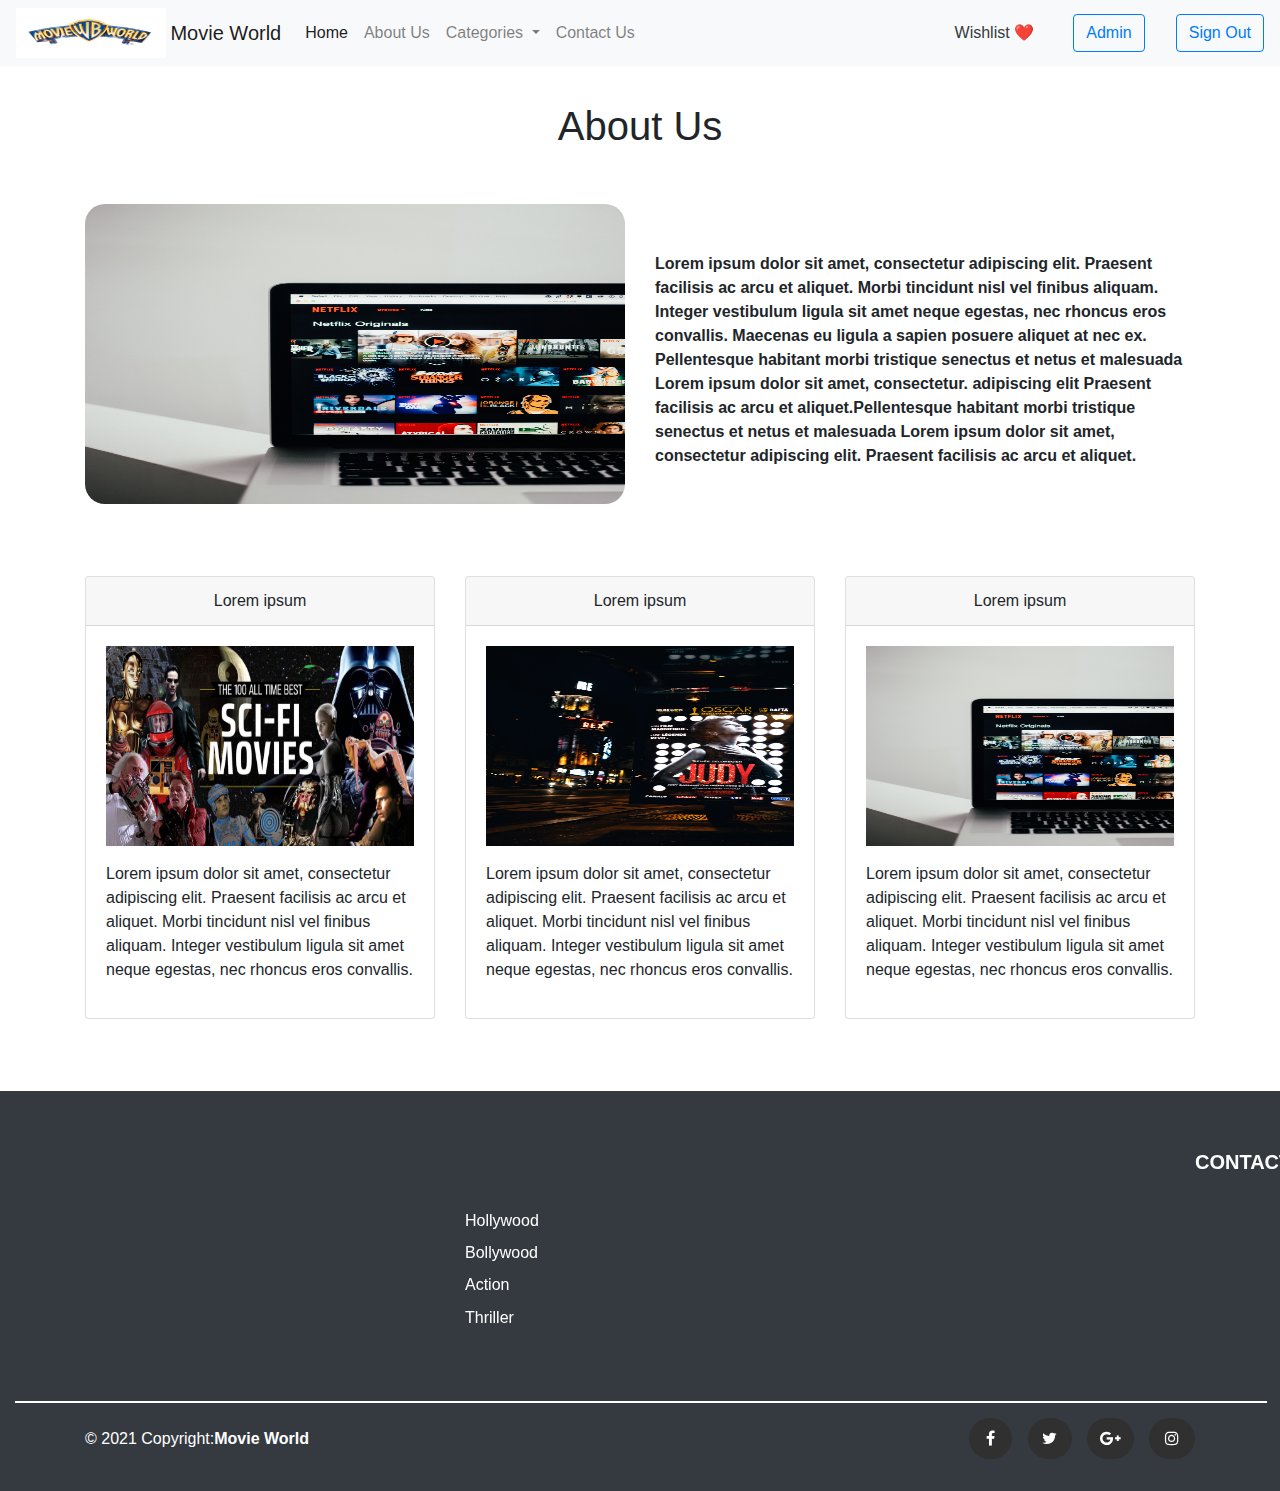
<file: html/about_us.html>
<html>
    <head>
        <meta charset="utf-8">
        <meta name="viewport" content="width=device-width, initial-scale=1">
        <link rel="stylesheet" href="https://maxcdn.bootstrapcdn.com/bootstrap/4.5.0/css/bootstrap.min.css">
        <script src="https://ajax.googleapis.com/ajax/libs/jquery/3.5.1/jquery.min.js"></script>
        <script src="https://cdnjs.cloudflare.com/ajax/libs/popper.js/1.16.0/umd/popper.min.js"></script>
        <script src="https://maxcdn.bootstrapcdn.com/bootstrap/4.5.0/js/bootstrap.min.js"></script>
        <link rel="stylesheet" href="/css/about-us.css">
        
        <link rel="stylesheet" href="https://unpkg.com/aos@next/dist/aos.css" />
        <link rel="stylesheet" href="https://cdnjs.cloudflare.com/ajax/libs/font-awesome/4.7.0/css/font-awesome.min.css">
    </head>
    <body>
     <!--header part start-->                
     <nav class="navbar navbar-expand-lg navbar-light bg-light" style="position: fixed;width: 100%; z-index: 9999;">
      <img src="/images/logo.jpg" alt="" style="height: 50px; width: 150px;">
      <span>&nbsp;</span>
      <a class="navbar-brand" href="#">Movie World</a>
      <button class="navbar-toggler" type="button" data-toggle="collapse" data-target="#navbarSupportedContent" aria-controls="navbarSupportedContent" aria-expanded="false" aria-label="Toggle navigation">
        <span class="navbar-toggler-icon"></span>
      </button>
    
      <div class="collapse navbar-collapse" id="navbarSupportedContent">
        <ul class="navbar-nav mr-auto">
          <li class="nav-item active">
            <a class="nav-link" href="/html/index.html">Home <span class="sr-only">(current)</span></a>
          </li>
          <li class="nav-item">
            <a class="nav-link" href="#">About Us</a>
          </li>
          <li class="nav-item dropdown">
            <a class="nav-link dropdown-toggle" href="#" id="navbarDropdown" role="button" data-toggle="dropdown" aria-haspopup="true" aria-expanded="false">
              Categories
            </a>
            <div class="dropdown-menu" aria-labelledby="navbarDropdown">
              <a class="dropdown-item" href="#">Action</a>
              <a class="dropdown-item" href="#">Sci-fi</a>
              <div class="dropdown-divider"></div>
              <a class="dropdown-item" href="#">Bollywood</a>
            </div>
          </li>
          <li class="nav-item">
            <a class="nav-link " href="#">Contact Us</a>
          </li>
        </ul>
        <form class="form-inline my-2 my-lg-0">
          <a class="p-2 text-dark cart " href="/html/cart.html" >Wishlist ❤</a>
            <span>&nbsp;&nbsp;&nbsp;&nbsp;&nbsp;&nbsp;&nbsp;</span>
            <a class="btn btn-outline-primary" href="/html/login-form.html">Admin</a>
            <span>&nbsp;&nbsp;&nbsp;&nbsp;&nbsp;&nbsp;&nbsp;</span>
            <a class="btn btn-outline-primary" href="/index.html">Sign Out</a>
        </form>
      </div>
    </nav>
  

    <!--header part end-->

    <!--middle part start-->
    <div class="container mt-5">
        <div class="row mt-5">
            <div class="col-12 mt-5 text-center">
                <span class="header">about us</span>
            </div>
        </div>
        
        <!--main content-->
        <div class="row mt-5">
            <div class="col-xl-6 col-lg-6 col-sm-12 text-center">
                <img src="/images/charles-deluvio-jtmwD4i4v1U-unsplash.jpg"  class="header-part">
            </div>
            <div class="col-xl-6 col-lg-6 col-sm-12 pt-5" style="font-weight: 600;">
                Lorem ipsum dolor sit amet, consectetur adipiscing elit.
                Praesent facilisis ac arcu et aliquet. Morbi tincidunt
                nisl vel finibus aliquam. Integer vestibulum ligula sit
                amet neque egestas, nec rhoncus eros convallis. Maecenas
                eu ligula a sapien posuere aliquet at nec ex. Pellentesque
                habitant morbi tristique senectus et netus et malesuada 
                Lorem ipsum dolor sit amet, consectetur.<span class="card-3"> adipiscing elit
                Praesent facilisis ac arcu et aliquet.Pellentesque
                habitant morbi tristique senectus et netus et malesuada 
                Lorem ipsum dolor sit amet, consectetur adipiscing elit.
                Praesent facilisis ac arcu et aliquet.</span>                
            </div>
        </div>
        <!--main content-->
        
        <!--cards-->
        <div class="row mt-5 mb-5">
            <div class="col-xl-4 col-lg-4 col-md-6 col-sm-12 mt-4 mb-4">
                <div class="card">
                    <div class="card-header text-center">Lorem ipsum</div>
                    <div class="card-body"><img src="/images/landscape-1493847257-boardgames-lead.jpg" height="200px" width="100%">
                        <p class="pt-3"> Lorem ipsum dolor sit amet, consectetur adipiscing elit.
                            Praesent facilisis ac arcu et aliquet. Morbi tincidunt
                            nisl vel finibus aliquam. Integer vestibulum ligula sit
                            amet neque egestas, nec rhoncus eros convallis.</p>
                    </div>
                  </div>
            </div>
            <div class="col-xl-4 col-lg-4 col-md-6 col-sm-12 mt-4">
                <div class="card">
                    <div class="card-header text-center">Lorem ipsum</div>
                    <div class="card-body"><img src="/images/steven-lasry-LtDKx9ICQuI-unsplash.jpg" height="200px" width="100%">
                    <p class="pt-3"> Lorem ipsum dolor sit amet, consectetur adipiscing elit.
                            Praesent facilisis ac arcu et aliquet. Morbi tincidunt
                            nisl vel finibus aliquam. Integer vestibulum ligula sit
                            amet neque egestas, nec rhoncus eros convallis.</p>
                    </div>
                  </div>
            </div>
            <div class="col-xl-4 col-lg-4 col-md-4 col-sm-12  mt-4 card-3">
                <div class="card">
                    <div class="card-header text-center">Lorem ipsum</div>
                    <div class="card-body"><img src="/images/charles-deluvio-jtmwD4i4v1U-unsplash.jpg" height="200px" width="100%">
                    <p class="pt-3"> Lorem ipsum dolor sit amet, consectetur adipiscing elit.
                            Praesent facilisis ac arcu et aliquet. Morbi tincidunt
                            nisl vel finibus aliquam. Integer vestibulum ligula sit
                            amet neque egestas, nec rhoncus eros convallis.</p>
                    </div>
                  </div>
            </div>
        </div>
        <!--cards-->
    </div>
    <!--middle part end-->

     <!--footer-->
     <div class="container-fluid mt-5 pt-2 bg-dark text-white">
      <div class="container">
          <div class="row">
              <div class="col-xl-4 col-lg-4 col-md-4 col-sm-12 col-12 footer pt-5">
                  <a href="#/">
                      <p style="font-size:20px;text-transform: uppercase;font-weight: 800;color:white"
                          data-aos="slide-right">Movie World</p>
                  </a>
                  <p data-aos="slide-right"><br>
                      Lorem, ipsum dolor.<br>
                      Lorem ipsum dolor sit amet,<br>
                      consectetur adipisicing elit.<br></p>
              </div>
              <div class="col-xl-3 pt-5 hide-girl">
                  <a href="#/"><span
                          style="font-size:20px;text-transform: uppercase;font-weight: 800;color:white"
                          data-aos="zoom-in-left">Genre</span><br></a>
                  <p style="margin-top:3%" data-aos="slide-up">Hollywood</p>
                  <p style="margin-top:-3%" data-aos="slide-up">Bollywood</p>
                  <p style="margin-top:-3%" data-aos="slide-up">Action</p>
                  <p style="margin-top:-3%;" data-aos="slide-up">Thriller</p>
              </div>
              <div class="col-xl-3 col-lg-4 col-md-4 col-sm-12 col-12 footer  pt-5">
                  <a href="#/"><span
                          style="font-size:20px;text-transform: uppercase;font-weight: 800;color:white"
                          class="text-center" data-aos="zoom-in-left">useful link</span><br></a>
                  <p style="margin-top:3%;margin-left:1%;" data-aos="fade-up">saurabh@</p>
                  <p style="margin-top:-3%;margin-left:1%;" data-aos="fade-up">saurabh@</p>
                  <p style="margin-top:-3%;margin-left:1%;" data-aos="fade-up">saurabh@</p>
                  <p style="margin-top:-3%;margin-left:1%;" data-aos="fade-up">saurabh@</p>
              </div>
              <div class="col-xl-2 col-lg-4 col-md-4 col-sm-12 col-12 footer pt-5 pb-3">
                  <a href="#/">
                      <p style="font-size:20px;text-transform: uppercase;font-weight: 800;color:white"
                          data-aos="slide-left">contact</p>
                  </a>
                  <p data-aos="fade-up"><i class="fa fa-home" aria-hidden="true"
                          style="font-size:20px;"></i>&nbsp; Mzn 251001</p>
                  <p data-aos="fade-up"><i class="fa fa-envelope"
                          aria-hidden="true"></i>&nbsp;dhimans015@gmail.com</p>
                  <p data-aos="fade-up"><i class="fa fa-phone" aria-hidden="true"></i>&nbsp; +91987654321</p>
                  <p data-aos="fade-up"><i class="fa fa-print" aria-hidden="true"></i>&nbsp; +91987654321</p>
              </div>
          </div>
      </div>
      <hr style="color:white;width:100%;border:1px solid">
      <div class="container mt-4 pb-4">
          <div class="row">
              <div class="col-12 col-xl-6 col-lg-6 col-md-6 col-sm-6 ">
                  <p><a href="#/" style="color:white">© 2021 Copyright:</a><span style="font-weight:600;"><a
                              href="#/" style="color:white">Movie World</a></span></p></a>
              </div>
              <div class="col-12 col-xl-6 col-lg-6 col-md-6 col-sm-6 icon-head">
                  <a href="#/"><span class="icons-2" style="color:white"><i class="fa fa-facebook"
                              aria-hidden="true"></i></span></a>
                  <a href="#/"><span class="icons-3" style="color:white"><i class="fa fa-twitter"
                              aria-hidden="true"></i></span></a>
                  <a href="#/"><span class="icons-1" style="color:white"><i class="fa fa-google-plus"
                              aria-hidden="true"></i></span></a>
                  <a href="#/"><span class="icons" style="color:white"><i class="fa fa-instagram"
                              aria-hidden="true"></i></span></a>
              </div>
          </div>
      </div>
  </div>
      <!--footer-->
      <script src="https://unpkg.com/aos@next/dist/aos.js"></script>

      <script>
            //on scroll plugin//
  AOS.init({
    once:true,
    duration:1000,
  });
  //on scroll plugin//
      </script>
    </body>
</html>
</file>
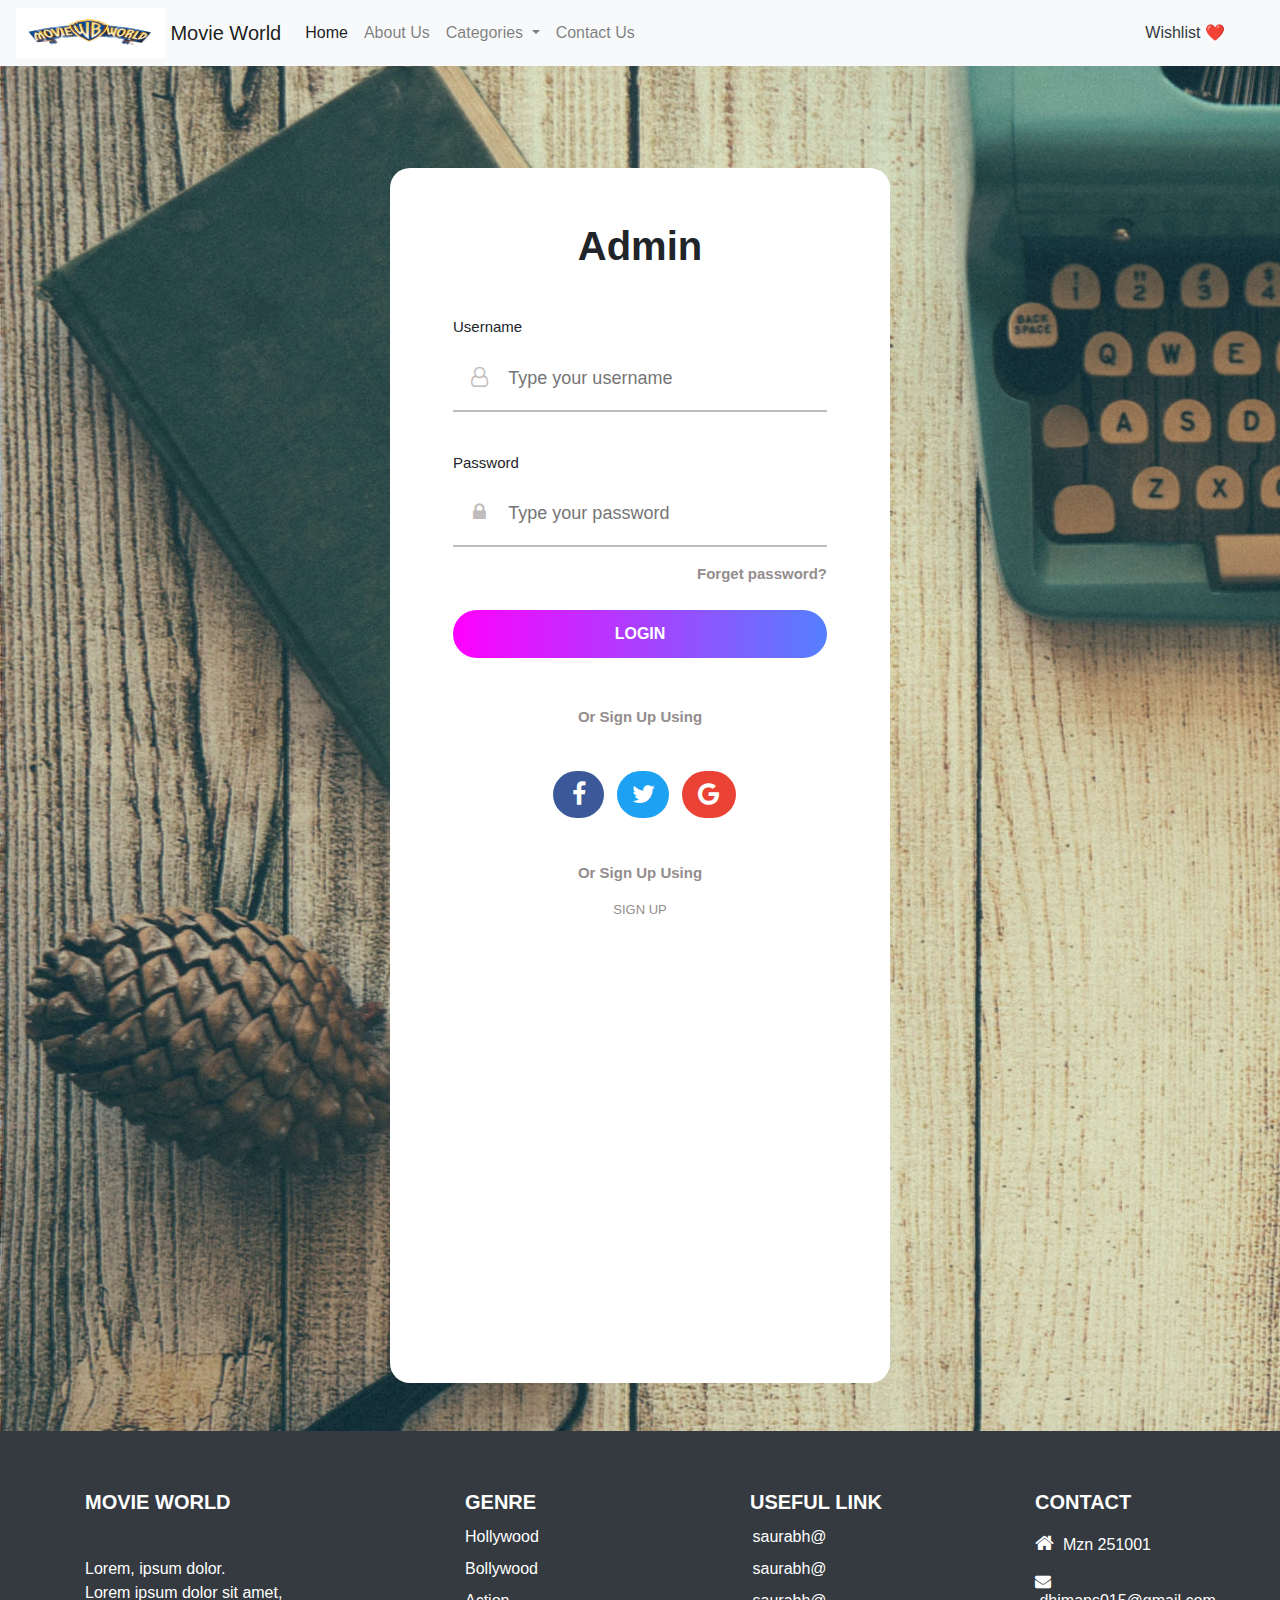
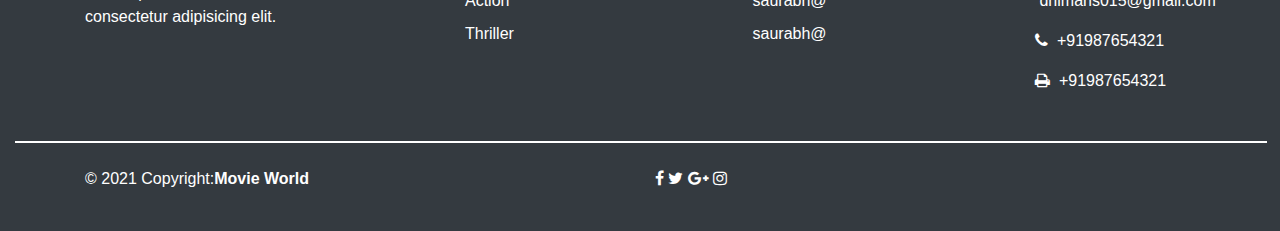
<file: html/admin.html>
<tml>

    <head>
        <meta charset="utf-8">
        <meta name="viewport" content="width=device-width, initial-scale=1">
        <link rel="stylesheet" href="https://maxcdn.bootstrapcdn.com/bootstrap/4.5.0/css/bootstrap.min.css">
        <script src="https://ajax.googleapis.com/ajax/libs/jquery/3.5.1/jquery.min.js"></script>
        <script src="https://cdnjs.cloudflare.com/ajax/libs/popper.js/1.16.0/umd/popper.min.js"></script>
        <script src="https://maxcdn.bootstrapcdn.com/bootstrap/4.5.0/js/bootstrap.min.js"></script>
        <link rel="stylesheet"
            href="https://cdnjs.cloudflare.com/ajax/libs/font-awesome/4.7.0/css/font-awesome.min.css">
        <link rel="stylesheet" href="/css/login-form.css">
        <script src="/js/admin.js"></script>
    </head>

    <body style="background-image:url('/img/retrosupply-jLwVAUtLOAQ-unsplash.jpg');background-size: cover;">
        <nav class="navbar navbar-expand-lg navbar-light bg-light" style="position: fixed;width: 100%; z-index: 9999;">
            <img src="/images/logo.jpg" alt="" style="height: 50px; width: 150px;">
            <span>&nbsp;</span>
            <a class="navbar-brand" href="#">Movie World</a>
            <button class="navbar-toggler" type="button" data-toggle="collapse" data-target="#navbarSupportedContent" aria-controls="navbarSupportedContent" aria-expanded="false" aria-label="Toggle navigation">
              <span class="navbar-toggler-icon"></span>
            </button>
          
            <div class="collapse navbar-collapse" id="navbarSupportedContent">
              <ul class="navbar-nav mr-auto">
                <li class="nav-item active">
                  <a class="nav-link" href="/index.html">Home <span class="sr-only">(current)</span></a>
                </li>
                <li class="nav-item">
                  <a class="nav-link" href="/html/about_us.html">About Us</a>
                </li>
                <li class="nav-item dropdown">
                  <a class="nav-link dropdown-toggle" href="#" id="navbarDropdown" role="button" data-toggle="dropdown" aria-haspopup="true" aria-expanded="false">
                    Categories
                  </a>
                  <div class="dropdown-menu" aria-labelledby="navbarDropdown">
                    <a class="dropdown-item" href="#">Action</a>
                    <a class="dropdown-item" href="#">Sci-fi</a>
                    <div class="dropdown-divider"></div>
                    <a class="dropdown-item" href="#">Bollywood</a>
                  </div>
                </li>
                <li class="nav-item">
                  <a class="nav-link " href="/html/contact.html">Contact Us</a>
                </li>
              </ul>
              <form class="form-inline my-2 my-lg-0">
                <a class="p-2 text-dark cart " href="/html/cart.html" >Wishlist ❤</a>
                  <span>&nbsp;&nbsp;&nbsp;&nbsp;&nbsp;&nbsp;&nbsp;</span>
                  <!-- <a class="btn btn-outline-primary" href="/html/login-form.html">Admin</a>
                  <span>&nbsp;&nbsp;&nbsp;&nbsp;&nbsp;&nbsp;&nbsp;</span> -->
                  <!-- <a class="btn btn-outline-primary" href="/index.html">Sign Out</a> -->
              </form>
            </div>
          </nav>
    </body>
       

        <br><br><br> <br><br><br>
        <div class="container">
            <div class="container form bg-white pt-5 mt-4 mb-3">

                <p class="text-center login-heading hide-me">Admin</p>
                <div class="container hide-me">
                    <div class="row">
                        <div class="col mt-4 pl-5 pr-5">
                            <p class="username">username</p>
                            <div class="row mt-4">
                                <div class="col-2 text-center pt-1 pr-0">
                                    <i class="fa fa-user-o" aria-hidden="true" id="user"></i>
                                </div>
                                <div class="col-10 pl-0">
                                    <input type="text" placeholder="Type your username" class='input-1'>
                                </div>
                            </div>
                            <hr class="hr-1">
                            <div class="hide"></div>
                        </div>
                    </div>
                    <div class="row">
                        <div class="col mt-4 pl-5 pr-5">
                            <p class="username">Password</p>
                            <div class="row mt-4">
                                <div class="col-2 text-center pt-1 pr-0">
                                    <i class="fa fa-lock" aria-hidden="true" id="lock"></i>
                                </div>
                                <div class="col-10 pl-0">
                                    <input type="password" placeholder="Type your password" class="input-2">
                                </div>
                            </div>
                            <hr class="hr-2">
                            <div class="hide-1"></div>
                        </div>
                    </div>
                    <div class="row">
                        <div class="col text-right pr-5">
                            <a href="#"><span class="forget-password">Forget password?</span></a>
                        </div>
                    </div>
                    <div class="row mt-4">
                        <div class="col pl-5 pr-5">
                            <a href="/html/admin_cart.html"><span
                                    class="btn btn-block text-white login-button">login</span></a>
                        </div>
                    </div>
                    <div class="row mt-5">
                        <div class="col text-center">
                            <span
                                style="text-transform: capitalize;font-family: Arial, Helvetica, sans-serif;font-size:15px;font-weight:600;color:rgb(148, 141, 141)">or
                                sign up using</span>
                        </div>
                    </div>
                    <div class="row mt-5">
                        <div class='col text-center'>
                            <span class="facebook-icon"><i class="fa fa-facebook" aria-hidden="true"></i></span>
                            <span class="twitter-icon"><i class="fa fa-twitter" aria-hidden="true"></i></span>
                            <span class="google-icon"><i class="fa fa-google" aria-hidden="true"></i></span>
                        </div>
                    </div>
                    <div class="row mt-5">
                        <div class="col text-center">
                            <span
                                style="text-transform: capitalize;font-family: Arial, Helvetica, sans-serif;font-size:15px;font-weight:600;color:rgb(148, 141, 141)">or
                                sign up using</span>
                        </div>
                        <div class="col-12 text-center pt-3">
                            <a href="#"><span class="sign-up">sign up</span></a>
                        </div>
                    </div>
                </div>








                <form role="form" onsubmit="signUp(event);">
                    <p class="text-center login-heading show-me">sign up</p>
                    <div class="row show-me">
                        <div class="col mt-4 pl-5 pr-5">
                            <p class="username">First name</p>
                            <div class="row mt-4">
                                <div class="col-2 text-center pt-1 pr-0">
                                    <i class="fa fa-user-o" aria-hidden="true" id="user"></i>
                                </div>
                                <div class="col-10 pl-0">
                                    <input type="text" id="fname" placeholder="Type your username" class='first-name'>
                                </div>
                            </div>
                            <hr class="hr-1">
                            <div class="first-name-hide"></div>
                        </div>
                    </div>
                    <div class="row show-me">
                        <div class="col mt-4 pl-5 pr-5">
                            <p class="username">Last name</p>
                            <div class="row mt-4">
                                <div class="col-2 text-center pt-1 pr-0">
                                    <i class="fa fa-user-o" aria-hidden="true" id="user"></i>
                                </div>
                                <div class="col-10 pl-0">
                                    <input type="text" placeholder="Type your username" class='last-name'>
                                </div>
                            </div>
                            <hr class="hr-1">
                            <div class="last-name-hide"></div>
                        </div>
                    </div>
                    <div class="row show-me">
                        <div class="col mt-4 pl-5 pr-5">
                            <p class="username">Email-id</p>
                            <div class="row mt-4">
                                <div class="col-2 text-center pt-1 pr-0">
                                    <i class="fa fa-envelope-o" aria-hidden="true" id="user"></i>
                                </div>
                                <div class="col-10 pl-0">
                                    <input type="text" placeholder="Type your username" class='email'>
                                </div>
                            </div>
                            <hr class="hr-1">
                            <div class="email-hide"></div>
                        </div>
                    </div>
                    <div class="row show-me">
                        <div class="col mt-4 pl-5 pr-5">
                            <p class="username">Password</p>
                            <div class="row mt-4">
                                <div class="col-2 text-center pt-1 pr-0">
                                    <i class="fa fa-lock" aria-hidden="true" id="lock"></i>
                                </div>
                                <div class="col-10 pl-0">
                                    <input type="password" id="pwd" placeholder="Type your password"
                                        class="password-signup">
                                </div>
                            </div>
                            <hr class="hr-2">
                            <div class="password-signup-hide"></div>
                        </div>
                    </div>
                    <div class="row show-me">
                        <div class="col mt-4 pl-5 pr-5">
                            <p class="username">Confirm-password</p>
                            <div class="row mt-4">
                                <div class="col-2 text-center pt-1 pr-0">
                                    <i class="fa fa-lock" aria-hidden="true" id="lock"></i>
                                </div>
                                <div class="col-10 pl-0">
                                    <input type="password" placeholder="Type your password"
                                        class="confirm-password-signup">
                                </div>
                            </div>
                            <hr class="hr-2">
                            <div class="confirm-password-signup-hide"></div>
                        </div>
                    </div>
                    <div class="row show-me">
                        <div class="col pl-5">
                            <a href="#"><span class="forget-password">I accept the <span
                                        style="text-transform:capitalize;color:blue">terms of use</span>&
                                    <span style="text-transform:capitalize;color:blue">privacy policy</span> </a>
                        </div>
                    </div>
                    <div class="row mt-4 show-me">
                        <div class="col pl-5 pr-5">
                            <span class="btn btn-block text-white signup-button">
                                  <button type="submit">sign up</button>
                            </span>
                        </div>

                    </div>



                </form>







                <div class="row mt-5 show-me">
                    <div class="col text-center">
                        <span
                            style="text-transform: capitalize;font-family: Arial, Helvetica, sans-serif;font-size:15px;font-weight:600;color:rgb(148, 141, 141)">or
                            sign up using</span>
                    </div>
                </div>
                <div class="row mt-5 show-me">
                    <div class='col text-center'>
                        <span class="facebook-icon"><i class="fa fa-facebook" aria-hidden="true"></i></span>
                        <span class="twitter-icon"><i class="fa fa-twitter" aria-hidden="true"></i></span>
                        <span class="google-icon"><i class="fa fa-google" aria-hidden="true"></i></span>
                    </div>
                </div>
                <div class="row mt-5 show-me">
                    <div class="col text-center">
                        <span
                            style="text-transform: capitalize;font-family: Arial, Helvetica, sans-serif;font-size:15px;font-weight:600;color:rgb(148, 141, 141)">already
                            have an account</span>
                    </div>
                    <div class="col-12 text-center pt-3">
                        <a href="#"><span class="login-page">login</span></a>
                    </div>
                </div>
            </div>
        </div>
        </form>
        <div class="container-fluid mt-5 pt-2 bg-dark text-white">
            <div class="container">
                <div class="row">
                    <div class="col-xl-4 col-lg-4 col-md-4 col-sm-12 col-12 footer pt-5">
                        <a href="#/">
                            <p style="font-size:20px;text-transform: uppercase;font-weight: 800;color:white"
                                data-aos="slide-right">Movie World</p>
                        </a>
                        <p data-aos="slide-right"><br>
                            Lorem, ipsum dolor.<br>
                            Lorem ipsum dolor sit amet,<br>
                            consectetur adipisicing elit.<br></p>
                    </div>
                    <div class="col-xl-3 pt-5 hide-girl">
                        <a href="#/"><span
                                style="font-size:20px;text-transform: uppercase;font-weight: 800;color:white"
                                data-aos="zoom-in-left">Genre</span><br></a>
                        <p style="margin-top:3%" data-aos="slide-up">Hollywood</p>
                        <p style="margin-top:-3%" data-aos="slide-up">Bollywood</p>
                        <p style="margin-top:-3%" data-aos="slide-up">Action</p>
                        <p style="margin-top:-3%;" data-aos="slide-up">Thriller</p>
                    </div>
                    <div class="col-xl-3 col-lg-4 col-md-4 col-sm-12 col-12 footer  pt-5">
                        <a href="#/"><span
                                style="font-size:20px;text-transform: uppercase;font-weight: 800;color:white"
                                class="text-center" data-aos="zoom-in-left">useful link</span><br></a>
                        <p style="margin-top:3%;margin-left:1%;" data-aos="fade-up">saurabh@</p>
                        <p style="margin-top:-3%;margin-left:1%;" data-aos="fade-up">saurabh@</p>
                        <p style="margin-top:-3%;margin-left:1%;" data-aos="fade-up">saurabh@</p>
                        <p style="margin-top:-3%;margin-left:1%;" data-aos="fade-up">saurabh@</p>
                    </div>
                    <div class="col-xl-2 col-lg-4 col-md-4 col-sm-12 col-12 footer pt-5 pb-3">
                        <a href="#/">
                            <p style="font-size:20px;text-transform: uppercase;font-weight: 800;color:white"
                                data-aos="slide-left">contact</p>
                        </a>
                        <p data-aos="fade-up"><i class="fa fa-home" aria-hidden="true"
                                style="font-size:20px;"></i>&nbsp; Mzn 251001</p>
                        <p data-aos="fade-up"><i class="fa fa-envelope"
                                aria-hidden="true"></i>&nbsp;dhimans015@gmail.com</p>
                        <p data-aos="fade-up"><i class="fa fa-phone" aria-hidden="true"></i>&nbsp; +91987654321</p>
                        <p data-aos="fade-up"><i class="fa fa-print" aria-hidden="true"></i>&nbsp; +91987654321</p>
                    </div>
                </div>
            </div>
            <hr style="color:white;width:100%;border:1px solid">
            <div class="container mt-4 pb-4">
                <div class="row">
                    <div class="col-12 col-xl-6 col-lg-6 col-md-6 col-sm-6 ">
                        <p><a href="#/" style="color:white">© 2021 Copyright:</a><span style="font-weight:600;"><a
                                    href="#/" style="color:white">Movie World</a></span></p></a>
                    </div>
                    <div class="col-12 col-xl-6 col-lg-6 col-md-6 col-sm-6 icon-head">
                        <a href="#/"><span class="icons-2" style="color:white"><i class="fa fa-facebook"
                                    aria-hidden="true"></i></span></a>
                        <a href="#/"><span class="icons-3" style="color:white"><i class="fa fa-twitter"
                                    aria-hidden="true"></i></span></a>
                        <a href="#/"><span class="icons-1" style="color:white"><i class="fa fa-google-plus"
                                    aria-hidden="true"></i></span></a>
                        <a href="#/"><span class="icons" style="color:white"><i class="fa fa-instagram"
                                    aria-hidden="true"></i></span></a>
                    </div>
                </div>
            </div>
        </div>



    </body>

    </html>
</file>
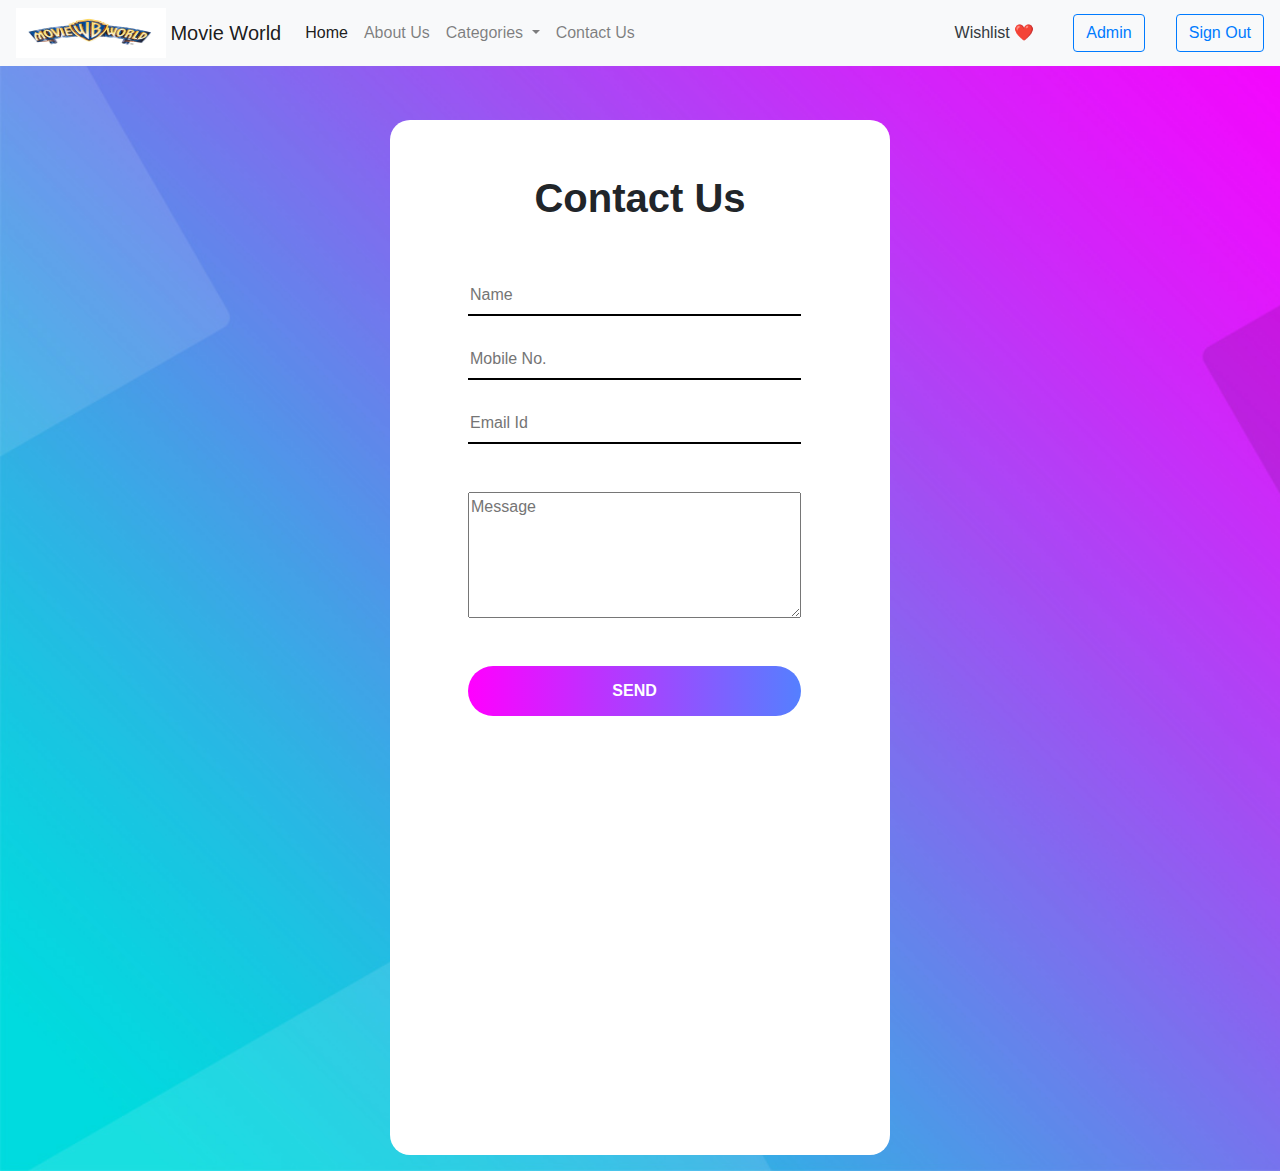
<file: html/contact.html>
<html>
    <head>
        <meta charset="utf-8">
        <meta name="viewport" content="width=device-width, initial-scale=1">
        <link rel="stylesheet" href="https://maxcdn.bootstrapcdn.com/bootstrap/4.5.0/css/bootstrap.min.css">
        <script src="https://ajax.googleapis.com/ajax/libs/jquery/3.5.1/jquery.min.js"></script>
        <script src="https://cdnjs.cloudflare.com/ajax/libs/popper.js/1.16.0/umd/popper.min.js"></script>
        <script src="https://maxcdn.bootstrapcdn.com/bootstrap/4.5.0/js/bootstrap.min.js"></script>
        <link rel="stylesheet" href="/css/contact-form.css">
        <link rel="stylesheet" href="https://unpkg.com/aos@next/dist/aos.css" />
        <link rel="stylesheet" href="https://cdnjs.cloudflare.com/ajax/libs/font-awesome/4.7.0/css/font-awesome.min.css">
    </head>
    <body style="background-image:url('/img/login-background.jpg');background-size: cover;">
      <nav class="navbar navbar-expand-lg navbar-light bg-light" style="position: fixed;width: 100%; z-index: 9999;">
        <img src="/images/logo.jpg" alt="" style="height: 50px; width: 150px;">
        <span>&nbsp;</span>
        <a class="navbar-brand" href="#">Movie World</a>
        <button class="navbar-toggler" type="button" data-toggle="collapse" data-target="#navbarSupportedContent" aria-controls="navbarSupportedContent" aria-expanded="false" aria-label="Toggle navigation">
          <span class="navbar-toggler-icon"></span>
        </button>
      
        <div class="collapse navbar-collapse" id="navbarSupportedContent">
          <ul class="navbar-nav mr-auto">
            <li class="nav-item active">
              <a class="nav-link" href="/html/index.html">Home <span class="sr-only">(current)</span></a>
            </li>
            <li class="nav-item">
              <a class="nav-link" href="/html/about_us.html">About Us</a>
            </li>
            <li class="nav-item dropdown">
              <a class="nav-link dropdown-toggle" href="#" id="navbarDropdown" role="button" data-toggle="dropdown" aria-haspopup="true" aria-expanded="false">
                Categories
              </a>
              <div class="dropdown-menu" aria-labelledby="navbarDropdown">
                <a class="dropdown-item" href="#">Action</a>
                <a class="dropdown-item" href="#">Sci-fi</a>
                <div class="dropdown-divider"></div>
                <a class="dropdown-item" href="#">Bollywood</a>
              </div>
            </li>
            <li class="nav-item">
              <a class="nav-link " href="/html/contact.html">Contact Us</a>
            </li>
          </ul>
          <form class="form-inline my-2 my-lg-0">
            <a class="p-2 text-dark cart " href="/html/cart.html" >Wishlist ❤</a>
              <span>&nbsp;&nbsp;&nbsp;&nbsp;&nbsp;&nbsp;&nbsp;</span>
              <a class="btn btn-outline-primary" href="/html/admin.html">Admin</a>
              <span>&nbsp;&nbsp;&nbsp;&nbsp;&nbsp;&nbsp;&nbsp;</span>
              <a class="btn btn-outline-primary" href="/index.html">Sign Out</a>
          </form>
        </div>
      </nav>
    
        
<br><br><br><br>   
        <div class="container">
            <div class="container form bg-white pt-5 mt-4 mb-3">
                <p class="text-center contact-heading">contact us</p>
                <div class="container">
                    <div class="row pl-5 pt-3">
                        <div class="col-12 pt-3">
                            <input type="text" placeholder="name" style="width:85%;border:transparent;border-bottom:2px solid black;height:40px" class="name">
                            <div class="name-hide"></div>
                        </div>
                        <div class="col-12 pt-4">
                            <input type="text" placeholder="mobile no." style="width:85%;border:transparent;border-bottom:2px solid black;height:40px" class="mobile">
                            <div class="mobile-hide"></div>
                        </div>
                        <div class="col-12 pt-4">
                            <input type="text" placeholder="email id" style="width:85%;border:transparent;border-bottom:2px solid black;height:40px" class="email">
                            <div class="email-hide"></div>
                        </div>
                        <div class="col-12 pt-5">
                            <textarea rows="5" placeholder="message" style="width:85%" class="message"></textarea>
                            <div class="hide-message"></div>
                        </div>
                        <div class="col-12 pt-5">
                            <a href="#"><span class="btn text-white send-button" style="width:85%">send</span></a>
                        </div>
                    </div>
                </div>
            </div>
        </div>


        
        
        <script src ="/js/contact.js"></script>
    </body>
</htmml>
</file>
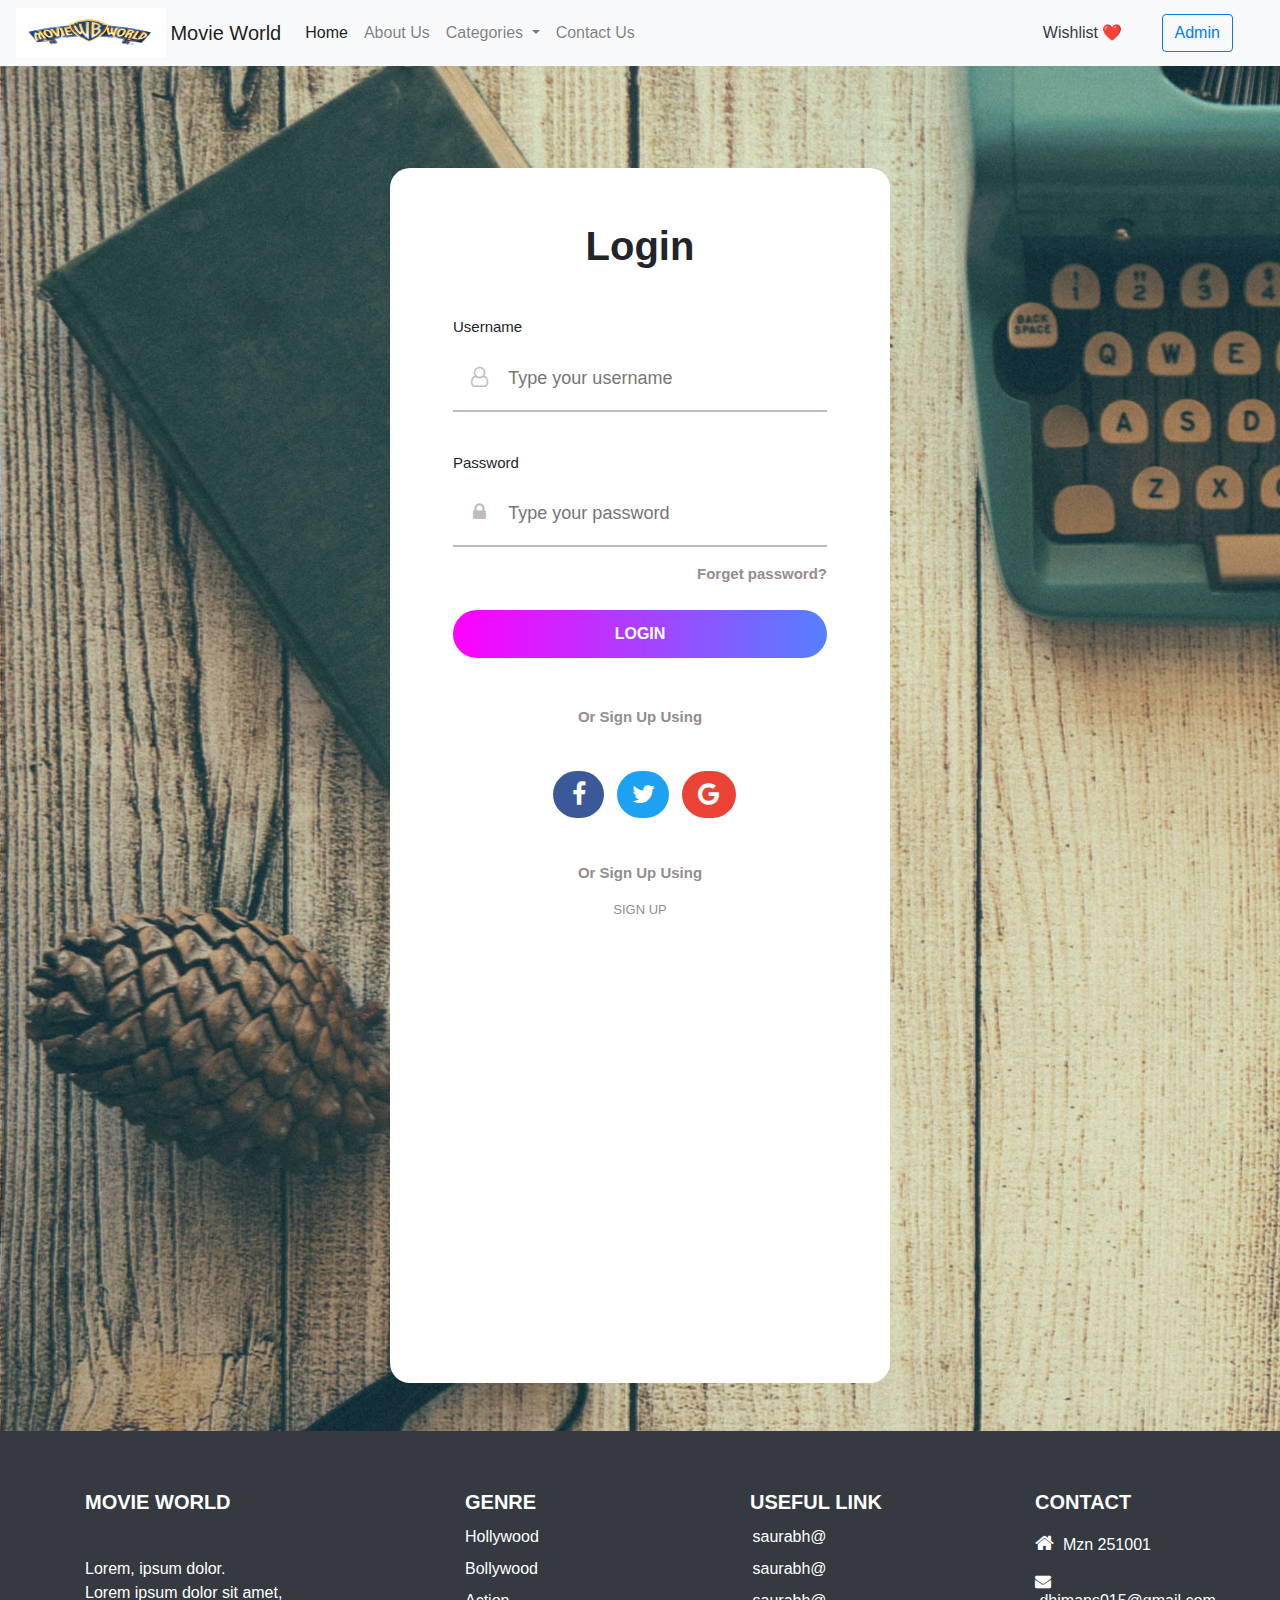
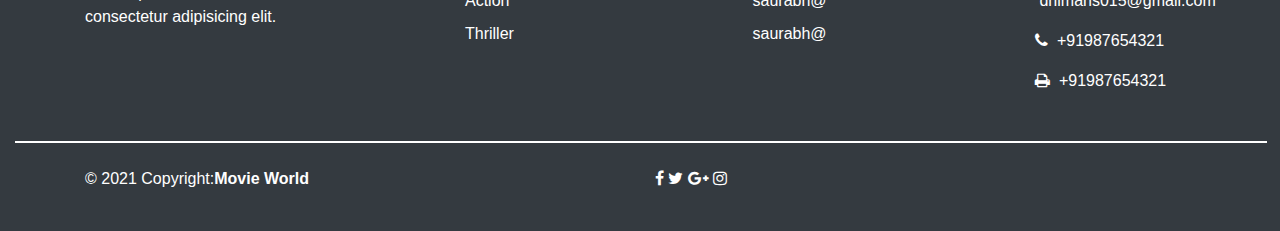
<file: html/login-form.html>
<tml>

    <head>
        <meta charset="utf-8">
        <meta name="viewport" content="width=device-width, initial-scale=1">
        <link rel="stylesheet" href="https://maxcdn.bootstrapcdn.com/bootstrap/4.5.0/css/bootstrap.min.css">
        <script src="https://ajax.googleapis.com/ajax/libs/jquery/3.5.1/jquery.min.js"></script>
        <script src="https://cdnjs.cloudflare.com/ajax/libs/popper.js/1.16.0/umd/popper.min.js"></script>
        <script src="https://maxcdn.bootstrapcdn.com/bootstrap/4.5.0/js/bootstrap.min.js"></script>
        <link rel="stylesheet"
            href="https://cdnjs.cloudflare.com/ajax/libs/font-awesome/4.7.0/css/font-awesome.min.css">
        <link rel="stylesheet" href="/css/login-form.css">
        <script src="/js/login-form.js"></script>
    </head>

    <body style="background-image:url('/img/retrosupply-jLwVAUtLOAQ-unsplash.jpg');background-size: cover;">
       
        <nav class="navbar navbar-expand-lg navbar-light bg-light" style="position: fixed;width: 100%; z-index: 9999;">
            <img src="/images/logo.jpg" alt="" style="height: 50px; width: 150px;">
            <span>&nbsp;</span>
            <a class="navbar-brand" href="#">Movie World</a>
            <button class="navbar-toggler" type="button" data-toggle="collapse" data-target="#navbarSupportedContent" aria-controls="navbarSupportedContent" aria-expanded="false" aria-label="Toggle navigation">
              <span class="navbar-toggler-icon"></span>
            </button>
          
            <div class="collapse navbar-collapse" id="navbarSupportedContent">
              <ul class="navbar-nav mr-auto">
                <li class="nav-item active">
                  <a class="nav-link" href="/index.html">Home <span class="sr-only">(current)</span></a>
                </li>
                <li class="nav-item">
                  <a class="nav-link" href="/html/about_us.html">About Us</a>
                </li>
                <li class="nav-item dropdown">
                  <a class="nav-link dropdown-toggle" href="#" id="navbarDropdown" role="button" data-toggle="dropdown" aria-haspopup="true" aria-expanded="false">
                    Categories
                  </a>
                  <div class="dropdown-menu" aria-labelledby="navbarDropdown">
                    <a class="dropdown-item" href="#">Action</a>
                    <a class="dropdown-item" href="#">Sci-fi</a>
                    <div class="dropdown-divider"></div>
                    <a class="dropdown-item" href="#">Bollywood</a>
                  </div>
                </li>
                <li class="nav-item">
                  <a class="nav-link " href="/html/contact.html">Contact Us</a>
                </li>
              </ul>
              <form class="form-inline my-2 my-lg-0">
                <a class="p-2 text-dark cart " href="#" >Wishlist ❤</a>
                  <span>&nbsp;&nbsp;&nbsp;&nbsp;&nbsp;&nbsp;&nbsp;</span>
                  <a class="btn btn-outline-primary" href="/html/admin.html">Admin</a>
                  <span>&nbsp;&nbsp;&nbsp;&nbsp;&nbsp;&nbsp;&nbsp;</span>
                  <!-- <a class="btn btn-outline-primary" href="/index.html">Sign Out</a> -->
              </form>
            </div>
          </nav>
          
         
          
    
    </body>
   
      
</div>

        <br><br><br> <br><br><br>
        
        <div class="container">
            
            <div class="container form bg-white pt-5 mt-4 mb-3">

                <p class="text-center login-heading hide-me">login</p>
                <div class="container hide-me">
                    <div class="row">
                        <div class="col mt-4 pl-5 pr-5">
                            <p class="username">username</p>
                            <div class="row mt-4">
                                <div class="col-2 text-center pt-1 pr-0">
                                    <i class="fa fa-user-o" aria-hidden="true" id="user"></i>
                                </div>
                                <div class="col-10 pl-0">
                                    <input type="text" placeholder="Type your username" class='input-1'>
                                </div>
                            </div>
                            <hr class="hr-1">
                            <div class="hide"></div>
                        </div>
                    </div>
                    <div class="row">
                        <div class="col mt-4 pl-5 pr-5">
                            <p class="username">Password</p>
                            <div class="row mt-4">
                                <div class="col-2 text-center pt-1 pr-0">
                                    <i class="fa fa-lock" aria-hidden="true" id="lock"></i>
                                </div>
                                <div class="col-10 pl-0">
                                    <input type="password" placeholder="Type your password" class="input-2">
                                </div>
                            </div>
                            <hr class="hr-2">
                            <div class="hide-1"></div>
                        </div>
                    </div>
                    <div class="row">
                        <div class="col text-right pr-5">
                            <a href="#"><span class="forget-password">Forget password?</span></a>
                        </div>
                    </div>
                    <div class="row mt-4">
                        <div class="col pl-5 pr-5">
                            <a href="/html/index.html"><span
                                    class="btn btn-block text-white login-button">login</span></a>
                        </div>
                    </div>
                    <div class="row mt-5">
                        <div class="col text-center">
                            <span
                                style="text-transform: capitalize;font-family: Arial, Helvetica, sans-serif;font-size:15px;font-weight:600;color:rgb(148, 141, 141)">or
                                sign up using</span>
                        </div>
                    </div>
                    <div class="row mt-5">
                        <div class='col text-center'>
                            <span class="facebook-icon"><i class="fa fa-facebook" aria-hidden="true"></i></span>
                            <span class="twitter-icon"><i class="fa fa-twitter" aria-hidden="true"></i></span>
                            <span class="google-icon"><i class="fa fa-google" aria-hidden="true"></i></span>
                        </div>
                    </div>
                    <div class="row mt-5">
                        <div class="col text-center">
                            <span
                                style="text-transform: capitalize;font-family: Arial, Helvetica, sans-serif;font-size:15px;font-weight:600;color:rgb(148, 141, 141)">or
                                sign up using</span>
                        </div>
                        <div class="col-12 text-center pt-3">
                            <a href="#"><span class="sign-up">sign up</span></a>
                        </div>
                    </div>
                </div>








                <form role="form" onsubmit="signUp(event);">
                    <p class="text-center login-heading show-me">sign up</p>
                    <div class="row show-me">
                        <div class="col mt-4 pl-5 pr-5">
                            <p class="username">First name</p>
                            <div class="row mt-4">
                                <div class="col-2 text-center pt-1 pr-0">
                                    <i class="fa fa-user-o" aria-hidden="true" id="user"></i>
                                </div>
                                <div class="col-10 pl-0">
                                    <input type="text" id="fname" placeholder="Type your username" class='first-name'>
                                </div>
                            </div>
                            <hr class="hr-1">
                            <div class="first-name-hide"></div>
                        </div>
                    </div>
                    <div class="row show-me">
                        <div class="col mt-4 pl-5 pr-5">
                            <p class="username">Last name</p>
                            <div class="row mt-4">
                                <div class="col-2 text-center pt-1 pr-0">
                                    <i class="fa fa-user-o" aria-hidden="true" id="user"></i>
                                </div>
                                <div class="col-10 pl-0">
                                    <input type="text" placeholder="Type your username" class='last-name'>
                                </div>
                            </div>
                            <hr class="hr-1">
                            <div class="last-name-hide"></div>
                        </div>
                    </div>
                    <div class="row show-me">
                        <div class="col mt-4 pl-5 pr-5">
                            <p class="username">Email-id</p>
                            <div class="row mt-4">
                                <div class="col-2 text-center pt-1 pr-0">
                                    <i class="fa fa-envelope-o" aria-hidden="true" id="user"></i>
                                </div>
                                <div class="col-10 pl-0">
                                    <input type="text" placeholder="Type your username" class='email'>
                                </div>
                            </div>
                            <hr class="hr-1">
                            <div class="email-hide"></div>
                        </div>
                    </div>
                    <div class="row show-me">
                        <div class="col mt-4 pl-5 pr-5">
                            <p class="username">Password</p>
                            <div class="row mt-4">
                                <div class="col-2 text-center pt-1 pr-0">
                                    <i class="fa fa-lock" aria-hidden="true" id="lock"></i>
                                </div>
                                <div class="col-10 pl-0">
                                    <input type="password" id="pwd" placeholder="Type your password"
                                        class="password-signup">
                                </div>
                            </div>
                            <hr class="hr-2">
                            <div class="password-signup-hide"></div>
                        </div>
                    </div>
                    <div class="row show-me">
                        <div class="col mt-4 pl-5 pr-5">
                            <p class="username">Confirm-password</p>
                            <div class="row mt-4">
                                <div class="col-2 text-center pt-1 pr-0">
                                    <i class="fa fa-lock" aria-hidden="true" id="lock"></i>
                                </div>
                                <div class="col-10 pl-0">
                                    <input type="password" placeholder="Type your password"
                                        class="confirm-password-signup">
                                </div>
                            </div>
                            <hr class="hr-2">
                            <div class="confirm-password-signup-hide"></div>
                        </div>
                    </div>
                    <div class="row show-me">
                        <div class="col pl-5">
                            <a href="#"><span class="forget-password">I accept the <span
                                        style="text-transform:capitalize;color:blue">terms of use</span>&
                                    <span style="text-transform:capitalize;color:blue">privacy policy</span> </a>
                        </div>
                    </div>
                    <div class="row mt-4 show-me">
                        <div class="col pl-5 pr-5">
                            <span class="btn btn-block text-white signup-button">
                                  <button type="submit"><a href="/html/login-form.html">Sign Up</a></button>
                            </span>
                        </div>

                    </div>



                </form>







                <div class="row mt-5 show-me">
                    <div class="col text-center">
                        <span
                            style="text-transform: capitalize;font-family: Arial, Helvetica, sans-serif;font-size:15px;font-weight:600;color:rgb(148, 141, 141)">or
                            sign up using</span>
                    </div>
                </div>
                <div class="row mt-5 show-me">
                    <div class='col text-center'>
                        <span class="facebook-icon"><i class="fa fa-facebook" aria-hidden="true"></i></span>
                        <span class="twitter-icon"><i class="fa fa-twitter" aria-hidden="true"></i></span>
                        <span class="google-icon"><i class="fa fa-google" aria-hidden="true"></i></span>
                    </div>
                </div>
                <div class="row mt-5 show-me">
                    <div class="col text-center">
                        <span
                            style="text-transform: capitalize;font-family: Arial, Helvetica, sans-serif;font-size:15px;font-weight:600;color:rgb(148, 141, 141)">already
                            have an account</span>
                    </div>
                    <div class="col-12 text-center pt-3">
                        <a href="#"><span class="login-page">login</span></a>
                    </div>
                </div>
            </div>
        </div>
        </form>
        <div class="container-fluid mt-5 pt-2 bg-dark text-white">
            <div class="container">
                <div class="row">
                    <div class="col-xl-4 col-lg-4 col-md-4 col-sm-12 col-12 footer pt-5">
                        <a href="#/">
                            <p style="font-size:20px;text-transform: uppercase;font-weight: 800;color:white"
                                data-aos="slide-right">Movie World</p>
                        </a>
                        <p data-aos="slide-right"><br>
                            Lorem, ipsum dolor.<br>
                            Lorem ipsum dolor sit amet,<br>
                            consectetur adipisicing elit.<br></p>
                    </div>
                    <div class="col-xl-3 pt-5 hide-girl">
                        <a href="#/"><span
                                style="font-size:20px;text-transform: uppercase;font-weight: 800;color:white"
                                data-aos="zoom-in-left">Genre</span><br></a>
                        <p style="margin-top:3%" data-aos="slide-up">Hollywood</p>
                        <p style="margin-top:-3%" data-aos="slide-up">Bollywood</p>
                        <p style="margin-top:-3%" data-aos="slide-up">Action</p>
                        <p style="margin-top:-3%;" data-aos="slide-up">Thriller</p>
                    </div>
                    <div class="col-xl-3 col-lg-4 col-md-4 col-sm-12 col-12 footer  pt-5">
                        <a href="#/"><span
                                style="font-size:20px;text-transform: uppercase;font-weight: 800;color:white"
                                class="text-center" data-aos="zoom-in-left">useful link</span><br></a>
                        <p style="margin-top:3%;margin-left:1%;" data-aos="fade-up">saurabh@</p>
                        <p style="margin-top:-3%;margin-left:1%;" data-aos="fade-up">saurabh@</p>
                        <p style="margin-top:-3%;margin-left:1%;" data-aos="fade-up">saurabh@</p>
                        <p style="margin-top:-3%;margin-left:1%;" data-aos="fade-up">saurabh@</p>
                    </div>
                    <div class="col-xl-2 col-lg-4 col-md-4 col-sm-12 col-12 footer pt-5 pb-3">
                        <a href="#/">
                            <p style="font-size:20px;text-transform: uppercase;font-weight: 800;color:white"
                                data-aos="slide-left">contact</p>
                        </a>
                        <p data-aos="fade-up"><i class="fa fa-home" aria-hidden="true"
                                style="font-size:20px;"></i>&nbsp; Mzn 251001</p>
                        <p data-aos="fade-up"><i class="fa fa-envelope"
                                aria-hidden="true"></i>&nbsp;dhimans015@gmail.com</p>
                        <p data-aos="fade-up"><i class="fa fa-phone" aria-hidden="true"></i>&nbsp; +91987654321</p>
                        <p data-aos="fade-up"><i class="fa fa-print" aria-hidden="true"></i>&nbsp; +91987654321</p>
                    </div>
                </div>
            </div>
            <hr style="color:white;width:100%;border:1px solid">
            <div class="container mt-4 pb-4">
                <div class="row">
                    <div class="col-12 col-xl-6 col-lg-6 col-md-6 col-sm-6 ">
                        <p><a href="#/" style="color:white">© 2021 Copyright:</a><span style="font-weight:600;"><a
                                    href="#/" style="color:white">Movie World</a></span></p></a>
                    </div>
                    <div class="col-12 col-xl-6 col-lg-6 col-md-6 col-sm-6 icon-head">
                        <a href="#/"><span class="icons-2" style="color:white"><i class="fa fa-facebook"
                                    aria-hidden="true"></i></span></a>
                        <a href="#/"><span class="icons-3" style="color:white"><i class="fa fa-twitter"
                                    aria-hidden="true"></i></span></a>
                        <a href="#/"><span class="icons-1" style="color:white"><i class="fa fa-google-plus"
                                    aria-hidden="true"></i></span></a>
                        <a href="#/"><span class="icons" style="color:white"><i class="fa fa-instagram"
                                    aria-hidden="true"></i></span></a>
                    </div>
                </div>
            </div>
        </div>



    </body>

    </html>
</file>
<file: css/about-us.css>
a:hover{text-decoration: none;}
html,body{overflow-x: hidden;overflow-y: auto;}
/*top-containt*/
.menu-1{text-transform:uppercase;margin-left:7%;font-weight:bold}
.menu{text-transform:uppercase;margin-left:5%;font-weight:bold}
.menu-bar{display:none;padding-right:8%;}
.profile-icon{height:30px;}
.logo-2,.side-bar,.close{display:none;}
.color{color:black;text-decoration: none;}
.color:hover{color:black;text-decoration: none;}
.profile-icon::after{content:"hello user";height:10%;width:10%;background-color: firebrick;}
.pre-profile-1:hover{background-color:rgba(212, 206, 206, 0.993)}
.menu-bar-1,.close{display:none;}
.pre-side-bar{list-style:none;text-transform: uppercase;font-weight: 600;font-size:15px;display:none;}
.menu-bar-2{display: none;}
.side-bar{display:none;}
html,body{overflow-x: hidden;overflow-y: auto;}
#change-color{position:fixed;transition: 0.2s linear;z-index:1;}
.side-list{position:fixed;z-index: 2;}
.logo-sift{margin-top:-7%;margin-bottom:-6%;}
                                    /*small device*/
/*top-containt*/
@media screen and (max-width:810px){
    .menu-1,.menu,.profile-icon,.profile{display:none;}
    .menu-bar{display: block;font-size:40px;margin-top:-3%;}
    .side-bar{height:81.1vh;width:30%;background-color:rgba(0, 0, 0, 0.137);display: block;overflow: hidden;margin-left:-5%;display:none;}
    .pre-side-bar{display: block;}
    .close{display: block;font-size:40px;}
    .log-in{margin-left:2%;margin-top:-3%;height:25px;}
    .large-right-sider,.large-left-sider{display:none;}
    .for-small-devices,.hide-me-for-font{display:block;}
    .show-two-hundred-small-page,.show-three-hundred-small-page,.show-four-hundred-small-page,.show-five-hundred-small-page,.show-six-hundred-small-page,#small-left-sider{display:none}

}
@media screen and (max-width:768px){
    .pre-side-bar{font-size:15px;} 
}
@media screen and (max-width:630px){
    .side-bar{width:40%}
    .menu-bar{display:none;}
    .menu-bar-1{display:block;font-size:40px;margin-top:-3%;padding-right:8%;}
}
@media screen and (max-width:499px){
    .side-bar{width:80vw;display:none;}
    .menu-bar-1{display:none;}
    .menu-bar-2{display:block;font-size:40px;margin-top:-3%;padding-right:8%;}
}
@media screen and (max-width:425px){
    .logo-1{display: none;}
    .logo-2{display:block;}
}
@media (width:768px) and (max-height:636px){
    .side-bar{height:81.7vh;}
}
@media (width:425px) and (max-height:636px){
    .side-bar{height:84vh;margin-left:-6%;}
}
@media (max-width:375px) and (max-height:636px){
    .side-bar{height:83.9vh;margin-left:-7%;}
}
@media (width:320px) and (max-height:636px){
    .side-bar{height:83.9vh;margin-left:-8%}
}
@media screen and (max-width:425px){
    .logo-1{display: none;}
    .logo-2{display:block;}
}
@media (width:768px) and (max-height:636px){
    .side-bar{height:81.7vh;}
}
@media (width:425px) and (max-height:636px){
    .side-bar{height:84vh;margin-left:-6%;}
}
@media (max-width:375px) and (max-height:636px){
    .side-bar{height:83.9vh;margin-left:-7%;}
}
@media (width:320px) and (max-height:636px){
    .side-bar{height:83.9vh;margin-left:-8%}
}
@media screen and (max-width:976px){
    .logo-sift{margin-top:-10%;margin-bottom:-10%;}
}
@media screen and (max-width:1150px){
    .logo-sift{margin-top:-8%;margin-bottom:-8%;}
}
/*top-containt*/

/*middle*/
.header{text-transform: capitalize;font-size:40px;}
@media screen and (max-width:991px){
    .card-3{display:none}
}
.header-part{height:300px;width:100%;border-radius:20px;}
/*middle*/

/*footer*/
.icons-1,.icons,.icons-2,.icons-3{border:1px solid transparent;padding:2% 2.2%;margin-left:2%;border-radius:50px;background-color:rgb(49, 48, 48);}
.icons-2{padding:2% 3%;}
.icons-3{padding:2% 2.5%;}
.icons{padding:2% 2.8%;}
.icon-head{text-align: end;}
@media screen and (max-width:768px){
    .footer{text-align: center;}
}
@media screen and (max-width:575px){
    .icon-head{text-align: left;}    
}
@media screen and (max-width:1199px){
    .hide-girl{display:none}
}
/*footer*/
@media screen and (max-width:426px){
    .header-part{height:200px}
}
</file>
<file: css/login-form.css>
.form {
    width: 500px;
    border-radius: 20px;
    height: 135vh;
}

.login-heading {
    font-size: 40px;
    font-weight: 700;
    text-transform: capitalize;
    font-family: Arial, Helvetica, sans-serif
}

.username {
    text-transform: capitalize;
    font-family: Arial, Helvetica, sans-serif;
    font-size: 15px;
}

input {
    width: 100%;
    border: 1px solid transparent;
    box-shadow: none
}

.facebook-icon,
.twitter-icon,
.google-icon {
    border: 1px solid transparent;
    padding: 2% 4%;
    margin-left: 2%;
    border-radius: 50px;
    background-color: #3b5998;
    color: white;
    font-size: 25px;
}

.twitter-icon {
    padding: 2% 3%;
    background-color: #1da1f2;
}

.google-icon {
    padding: 2% 3.5%;
    background-color: #ea4335;
}

.facebook-icon:hover,
.twitter-icon:hover,
.google-icon:hover {
    background-color: rgb(80, 75, 75);
    transition: 0.5s linear;
}

.hr-1,
.hr-2 {
    border: 1px solid rgb(194, 187, 187);
    transition: 0.2s linear;
}

.input-1,
.input-2 {
    font-size: 18px;
    font-weight: 500;
    font-family: Arial, Helvetica, sans-serif;
}

#user {
    font-size: 20px;
    color: rgb(194, 187, 187)
}

#lock {
    font-size: 20px;
    color: rgb(194, 187, 187)
}

.login-button,
.signup-button {
    border-radius: 30px;
    text-transform: uppercase;
    font-weight: 600;
    padding: 3% 3%;
    background-size: 300% 100%;
    background-image: linear-gradient(to right, fuchsia, deepskyblue, fuchsia);
    font-family: Arial, Helvetica, sans-serif;
    transition: all 0.5s linear;
}

.login-button:hover,
.signup-button:hover {
    background-position: 100% 0%;
    transition: all 0.5s linear;
}

a {
    color: rgb(148, 141, 141)
}

a:hover {
    text-decoration: none;
}

.forget-password {
    font-size: 15px;
    font-weight: 600;
    color: rgb(148, 141, 141)
}

.forget-password:hover,
.sign-up:hover {
    color: blueviolet;
}

.sign-up {
    text-transform: uppercase;
    font-family: Arial, Helvetica, sans-serif;
    font-size: 13px;
}

.show-me {
    display: none
}

*:focus {
    outline: none;
}

@media screen and (max-width:550px) {
    .form {
        width: 450px
    }
}

@media screen and (max-width:425px) {
    .form {
        width: 380px
    }
}

@media screen and (max-width:375px) {
    .form {
        width: 330px
    }
}

@media screen and (max-width:320px) {
    .form {
        margin-left: -5%;
        width: 318px
    }
}
</file>
<file: css/contact-form.css>
.form{width:500px;border-radius:20px;height:115vh;}
.contact-heading{font-size:40px;font-weight: 700;text-transform: capitalize;font-family:Arial, Helvetica, sans-serif}
::placeholder{text-transform:capitalize;}
*:focus {
    outline: none;
}
.contact-heading{font-size:40px;font-weight: 700;text-transform: capitalize;font-family:Arial, Helvetica, sans-serif}
a{color:rgb(148, 141, 141)}
a:hover{text-decoration: none;}
.send-button{border-radius:30px;text-transform: uppercase;font-weight: 600;padding:3% 3%;background-size:300% 100%;
    background-image: linear-gradient(to right,fuchsia,deepskyblue,fuchsia);font-family: Arial, Helvetica, sans-serif;transition:all 0.5s linear;}
    .send-button:hover{background-position: 100% 0%;transition: all 0.5s linear;}
.name-hide,.mobile-hide,.email-hide,.hide-message{color:red;text-transform: capitalize;}
@media screen and (max-width:550px){
    .form{width:450px}
}
@media screen and (max-width:425px){
    .form{width:380px}
}
@media screen and (max-width:375px){
    .form{width:330px}
    .contact-heading{font-size:30px;}

}
@media screen and (max-width:320px){
    .form{margin-left:-5%;width:318px}
}
</file>
